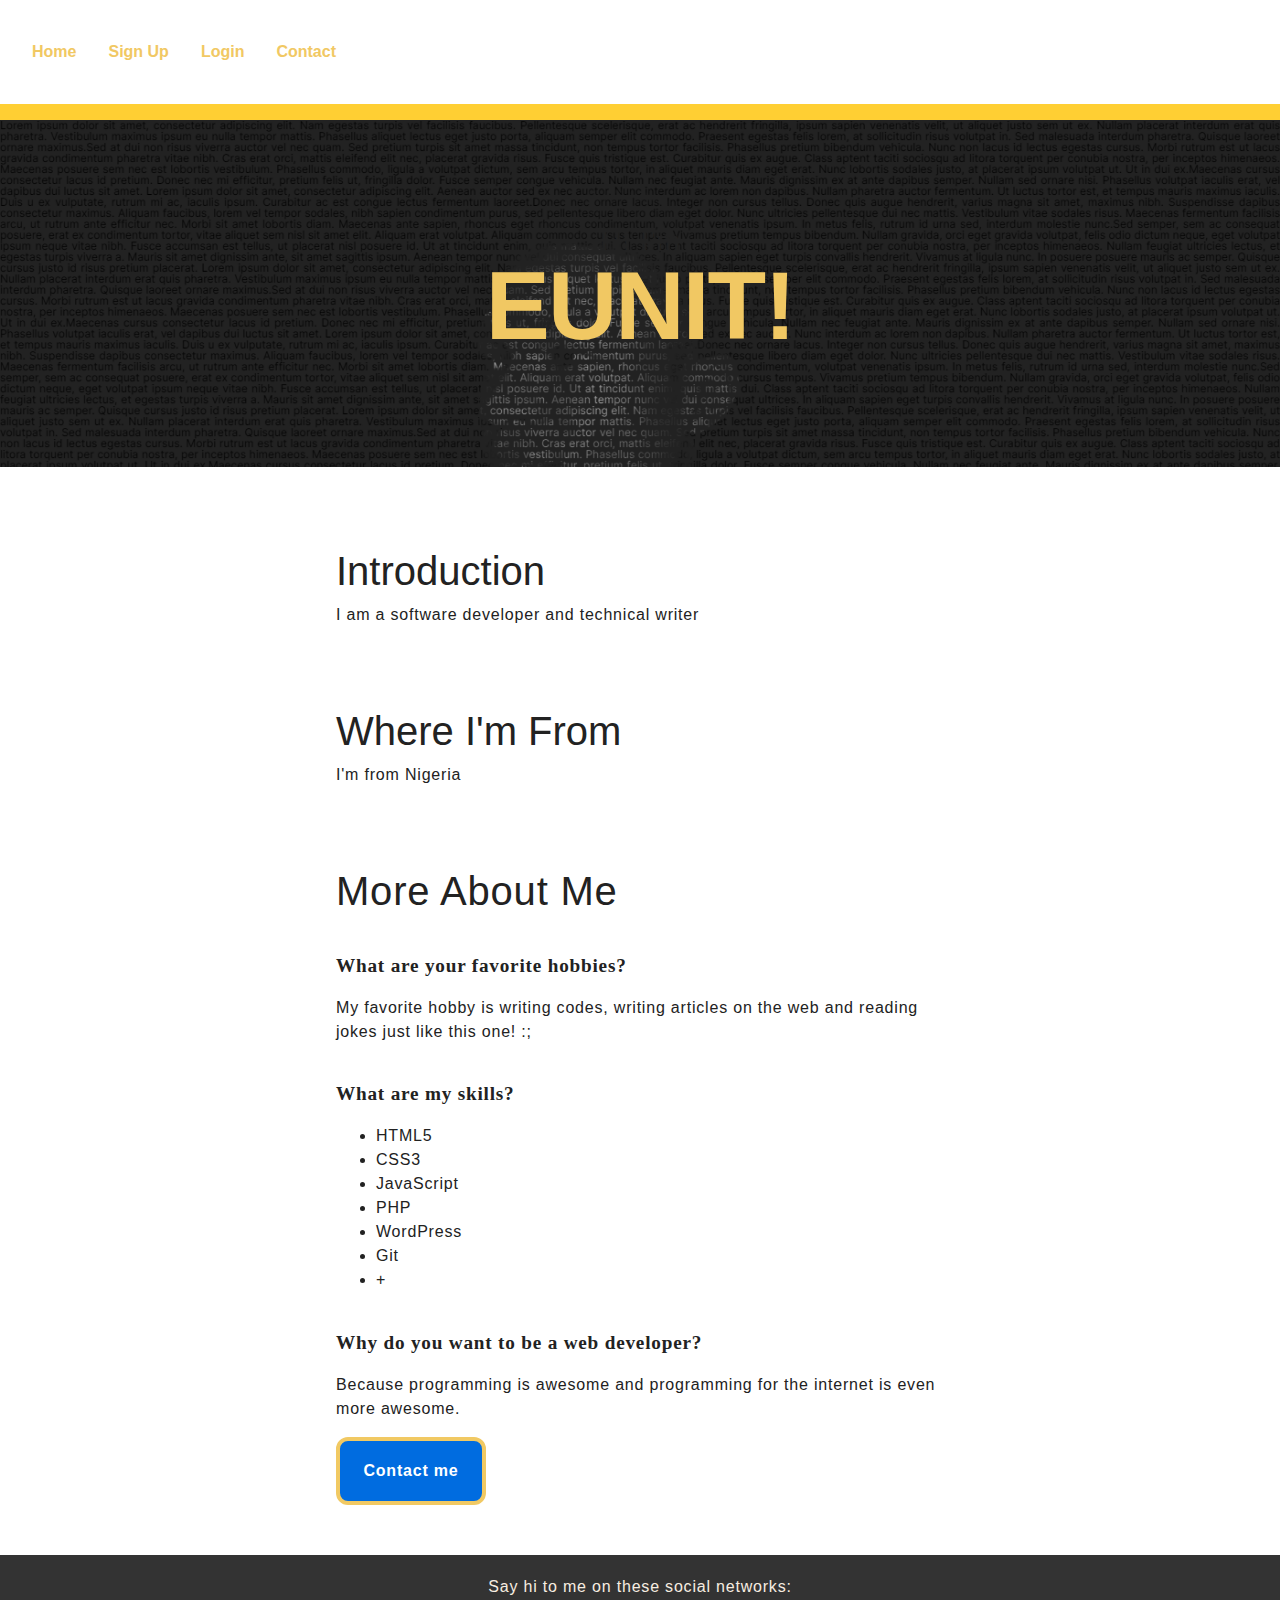
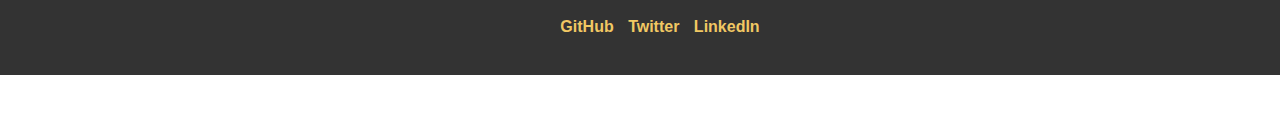
<file: index.html>
<!DOCTYPE html>
<html lang="en">

	<head>
		<meta charset="UTF-8">
		<meta name="viewport" content="width=device-width, initial-scale=1.0">
		<meta http-equiv="X-UA-Compatible" content="ie=edge">
		<meta name="Description" content="Enter your description here" />
		<link rel="stylesheet" href="https://cdnjs.cloudflare.com/ajax/libs/twitter-bootstrap/4.6.0/css/bootstrap.min.css">
		<link rel="stylesheet" href="https://cdnjs.cloudflare.com/ajax/libs/font-awesome/5.15.4/css/all.min.css">
		<link rel="stylesheet" href="assets/css/style.css">
		<title>Index</title>
	</head>

	<body>
		<div class="navbar">
			<ul class="nav grey lighten-4 py-4">
				<li class="nav-item">
					<a class="nav-link active" href="index.html">Home</a>
				</li>
				<li class="nav-item">
					<a class="nav-link" href="signup.html">Sign Up</a>
				</li>
				<li class="nav-item">
					<a class="nav-link" href="login.html">Login</a>
				</li>
				<li class="nav-item">
					<a class="nav-link" href="#contact">Contact</a>
				</li>
			</ul>
		</div>


		<header class="masthead">
			<p class="masthead-intro">Hi I'm</p>
			<h1 class="masthead-heading">Eunit!</h1>
		</header>
		<section class="introduction-section">
			<h1>Introduction</h1>
			<p>I am a software developer and technical writer</p>
		</section>
		<section class="location-section">
			<h1>Where I'm From</h1>
			<p>I'm from Nigeria </p>
		</section>
		<section class="questions-section">
			<h1>More About Me</h1>
			<h2>What are your favorite hobbies?</h2>
			<p>My favorite hobby is writing codes, writing articles on the web and reading jokes just like this one! :; </p>
			<h2>What are my skills?</h2>
			<p>
			<ul>
				<li>HTML5</li>
				<li>CSS3</li>
				<li>JavaScript</li>
				<li>PHP</li>
				<li>WordPress</li>
				<li>Git</li>
				<li>+</li>
			</ul>

			</p>

			<h2>Why do you want to be a web developer?</h2>
			<p>Because programming is awesome and programming for the internet is even more awesome.</p>

			<div id="contact">
				<a href="contact.html">
					<div class="contact-btn">Contact me</div>
				</a>
			</div>
		</section>


		<footer class="content-footer">
			<p>Say hi to me on these social networks:</p>
			<ul class="social">
				<li><a class="css-is-deranged" href="https://github.com/eunit99">GitHub</a></li>
				<li><a class="css-is-deranged" href="https://twitter.com/eunit99">Twitter</a></li>
				<li><a class="css-is-deranged" href="https://linkedin.com/ineunit99">LinkedIn</a></li>
			</ul>

		</footer>



		<script src="https://cdnjs.cloudflare.com/ajax/libs/jquery/3.5.1/jquery.slim.min.js"></script>
		<script src="https://cdnjs.cloudflare.com/ajax/libs/popper.js/1.16.1/umd/popper.min.js"></script>
		<script src="https://cdnjs.cloudflare.com/ajax/libs/twitter-bootstrap/4.6.0/js/bootstrap.min.js"></script>
	</body>

</html>
</file>
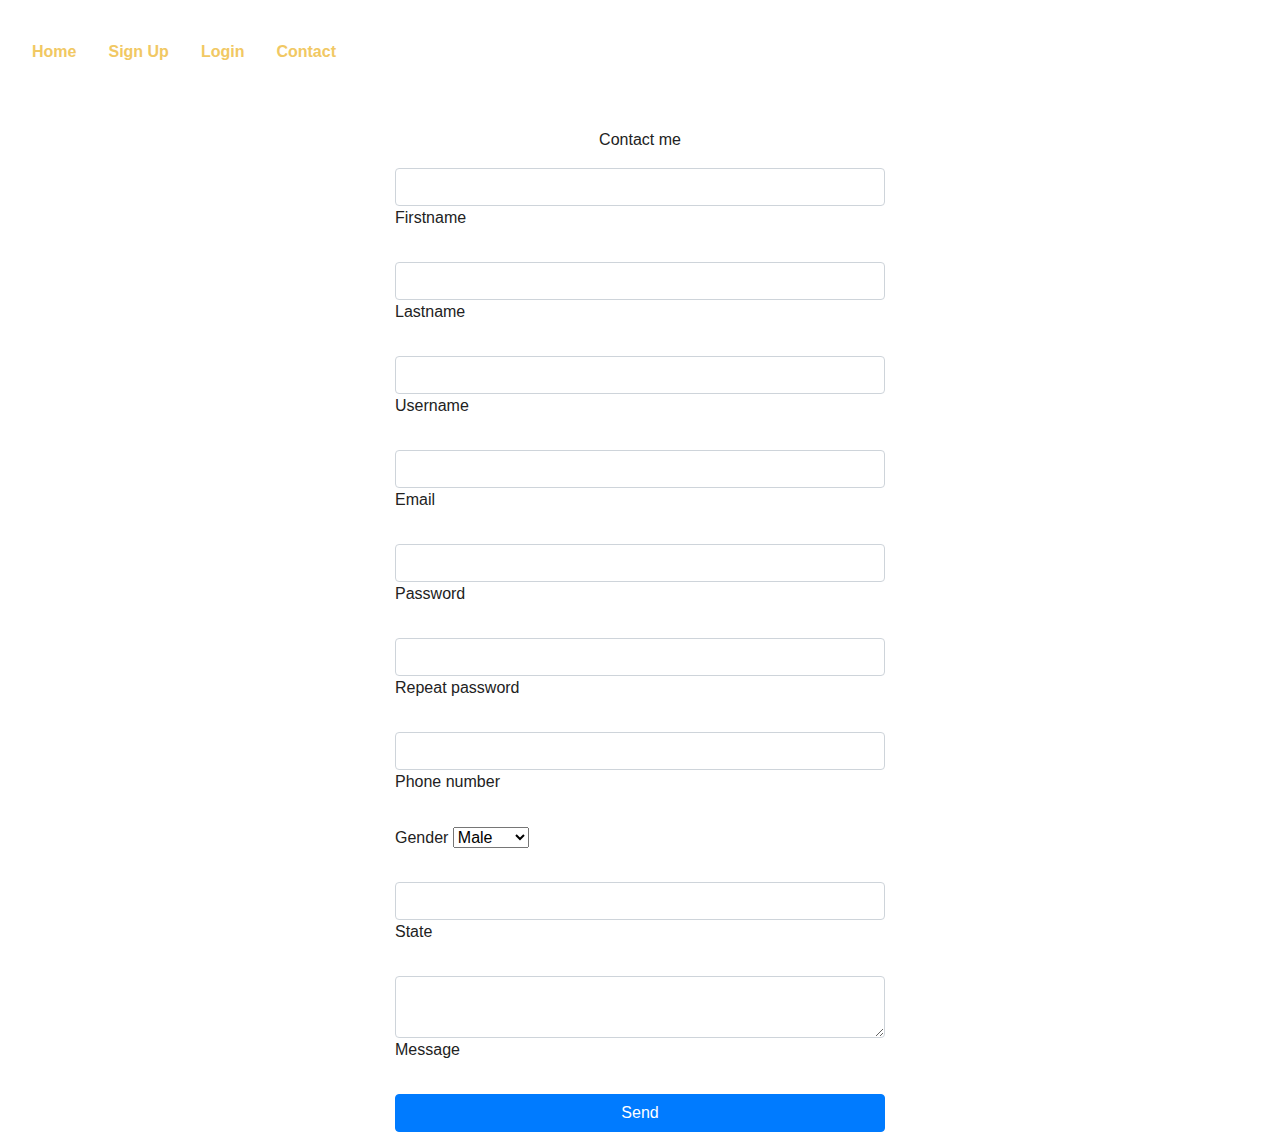
<file: contact.html>
<!DOCTYPE html>
<html lang="en">

	<head>
		<meta charset="UTF-8">
		<meta name="viewport" content="width=device-width, initial-scale=1.0">
		<meta http-equiv="X-UA-Compatible" content="ie=edge">
		<meta name="Description" content="Enter your description here" />
		<link rel="stylesheet" href="https://cdnjs.cloudflare.com/ajax/libs/twitter-bootstrap/4.6.0/css/bootstrap.min.css">
		<link rel="stylesheet" href="https://cdnjs.cloudflare.com/ajax/libs/font-awesome/5.15.4/css/all.min.css">
		<link rel="stylesheet" href="assets/css/style.css">
		<title>Contact</title>
	</head>

	<body>

		<div class="navbar">
			<ul class="nav grey lighten-4 py-4">
				<li class="nav-item">
					<a class="nav-link active" href="index.html">Home</a>
				</li>
				<li class="nav-item">
					<a class="nav-link" href="signup.html">Sign Up</a>
				</li>
				<li class="nav-item">
					<a class="nav-link" href="login.html">Login</a>
				</li>
				<li class="nav-item">
					<a class="nav-link" href="#contact">Contact</a>
				</li>
			</ul>
		</div>


		<div class="container container-width mt-4">
			<div class="row mt-4">
				<div class="col">


					<!-- Pills content -->
					<div class="tab-content">

						<div class="tab-pane fade show active" id="pills-register" role="tabpanel" aria-labelledby="tab-register">
							<form>
								<div class="text-center mb-3">
									<p>Contact me</p>
								</div>


								<!-- Name input -->
								<div class="form-outline mb-4">
									<input type="text" id="registerName" class="form-control" />
									<label class="form-label" for="registerName">Firstname</label>
								</div>

								<div class="form-outline mb-4">
									<input type="text" id="" class="form-control" />
									<label class="form-label" for="registerName">Lastname</label>
								</div>

								<!-- Username input -->
								<div class="form-outline mb-4">
									<input type="text" id="registerUsername" class="form-control" />
									<label class="form-label" for="registerUsername">Username</label>
								</div>

								<!-- Email input -->
								<div class="form-outline mb-4">
									<input type="email" id="registerEmail" class="form-control" />
									<label class="form-label" for="registerEmail">Email</label>
								</div>

								<!-- Password input -->
								<div class="form-outline mb-4">
									<input type="password" id="registerPassword" class="form-control" />
									<label class="form-label" for="registerPassword">Password</label>
								</div>

								<!-- Repeat Password input -->
								<div class="form-outline mb-4">
									<input type="password" id="registerRepeatPassword" class="form-control" />
									<label class="form-label" for="registerRepeatPassword">Repeat password</label>
								</div>

								<!-- Phone input -->
								<div class="form-outline mb-4">
									<input type="number" id="" class="form-control" />
									<label class="form-label" for="registerUsername">Phone number</label>
								</div>

								<!-- Gender input -->
								<div class="form-outline mb-4">
									<label class="form-label" for="registerPassword">Gender</label>
									<select name="gender" id="">
										<option value="Male">Male</option>
										<option value="Female">Female</option>
									</select>
								</div>

								<!-- State input -->
								<div class="form-outline mb-4">
									<input type="text" id="" class="form-control" />
									<label class="form-label" for="">State</label>
								</div>

								<!-- State input -->
								<div class="form-outline mb-4">
									<textarea type="text" id="" class="form-control"></textarea>
									<label class="form-label" for="">Message</label>
								</div>

								<!-- Submit button -->
								<button type="submit" class="btn btn-primary btn-block mb-3">Send</button>
							</form>
						</div>
					</div>
					<!-- Pills content -->
				</div>
			</div>
		</div>
		<script src="https://cdnjs.cloudflare.com/ajax/libs/jquery/3.5.1/jquery.min.js"></script>
		<script src="https://cdnjs.cloudflare.com/ajax/libs/popper.js/1.16.1/umd/popper.min.js"></script>
		<script src="https://cdnjs.cloudflare.com/ajax/libs/twitter-bootstrap/4.6.0/js/bootstrap.min.js"></script>
	</body>

</html>
</file>
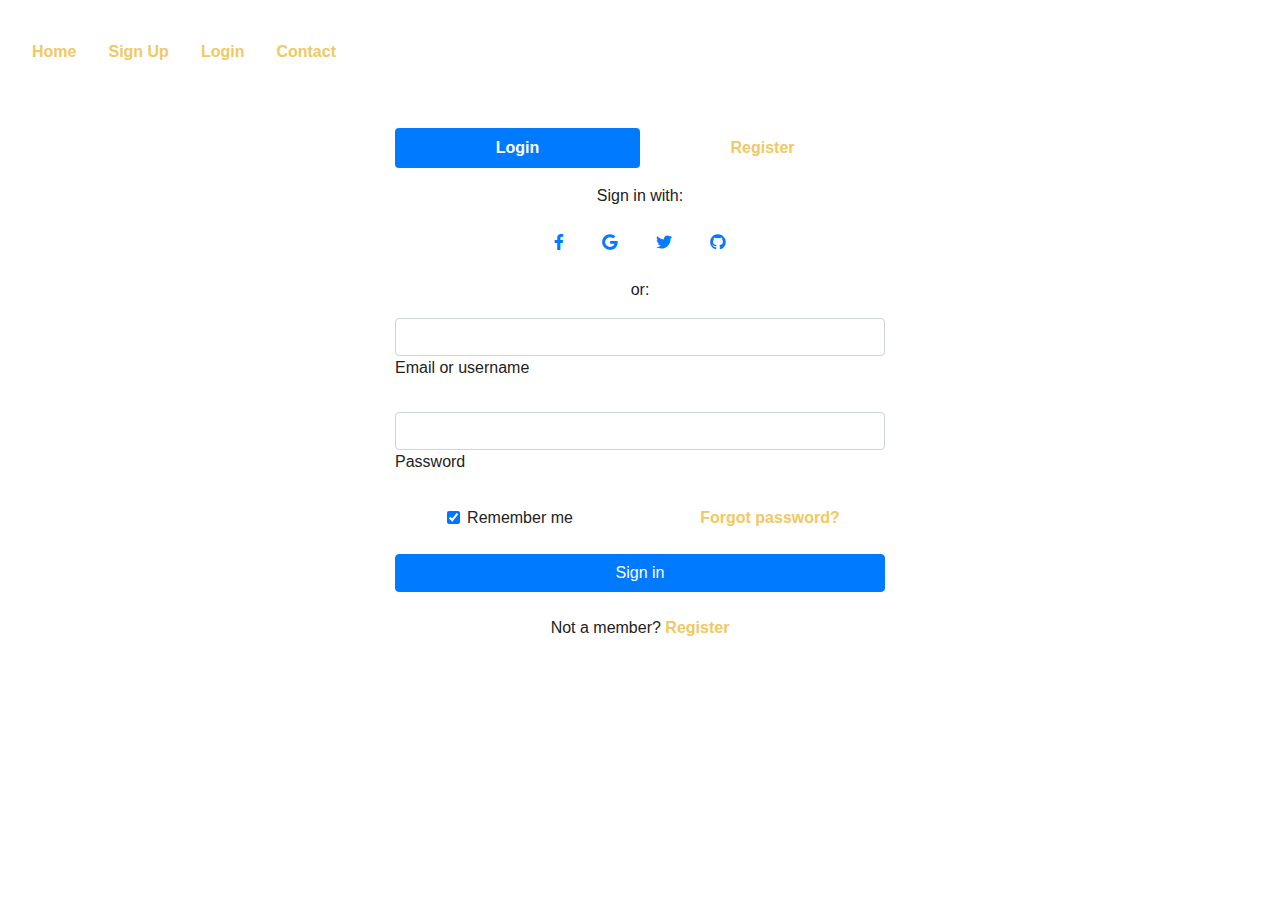
<file: login.html>
<!DOCTYPE html>
<html lang="en">

	<head>
		<meta charset="UTF-8">
		<meta name="viewport" content="width=device-width, initial-scale=1.0">
		<meta http-equiv="X-UA-Compatible" content="ie=edge">
		<meta name="Description" content="Enter your description here" />
		<link rel="stylesheet" href="https://cdnjs.cloudflare.com/ajax/libs/twitter-bootstrap/4.6.0/css/bootstrap.min.css">
		<link rel="stylesheet" href="https://cdnjs.cloudflare.com/ajax/libs/font-awesome/5.15.4/css/all.min.css">
		<link rel="stylesheet" href="assets/css/style.css">
		<title>Login</title>
	</head>

	<body>

		<div class="navbar">
			<ul class="nav grey lighten-4 py-4">
				<li class="nav-item">
					<a class="nav-link active" href="index.html">Home</a>
				</li>
				<li class="nav-item">
					<a class="nav-link" href="signup.html">Sign Up</a>
				</li>
				<li class="nav-item">
					<a class="nav-link" href="login.html">Login</a>
				</li>
				<li class="nav-item">
					<a class="nav-link" href="#contact">Contact</a>
				</li>
			</ul>
		</div>

		<div class="container container-width mt-4">
			<div class="row mt-4">
				<div class="col">
					<!-- Pills navs -->
					<ul class="nav nav-pills nav-justified mb-3" id="ex1" role="tablist">
						<li class="nav-item" role="presentation">
							<a class="nav-link active" id="tab-login" data-mdb-toggle="pill" href="#pills-login" role="tab"
								aria-controls="pills-login" aria-selected="true">Login</a>
						</li>
						<li class="nav-item" role="presentation">
							<a class="nav-link" id="tab-register" data-mdb-toggle="pill" href="signup.html" role="tab"
								aria-controls="pills-register" aria-selected="false">Register</a>
						</li>
					</ul>
					<!-- Pills navs -->

					<!-- Pills content -->
					<div class="tab-content">
						<div class="tab-pane fade show active" id="pills-login" role="tabpanel" aria-labelledby="tab-login">
							<form>
								<div class="text-center mb-3">
									<p>Sign in with:</p>
									<button type="button" class="btn btn-link btn-floating mx-1">
										<i class="fab fa-facebook-f"></i>
									</button>

									<button type="button" class="btn btn-link btn-floating mx-1">
										<i class="fab fa-google"></i>
									</button>

									<button type="button" class="btn btn-link btn-floating mx-1">
										<i class="fab fa-twitter"></i>
									</button>

									<button type="button" class="btn btn-link btn-floating mx-1">
										<i class="fab fa-github"></i>
									</button>
								</div>

								<p class="text-center">or:</p>

								<!-- Email input -->
								<div class="form-outline mb-4">
									<input type="email" id="loginName" class="form-control" />
									<label class="form-label" for="loginName">Email or username</label>
								</div>

								<!-- Password input -->
								<div class="form-outline mb-4">
									<input type="password" id="loginPassword" class="form-control" />
									<label class="form-label" for="loginPassword">Password</label>
								</div>

								<!-- 2 column grid layout -->
								<div class="row mb-4">
									<div class="col-md-6 d-flex justify-content-center">
										<!-- Checkbox -->
										<div class="form-check mb-3 mb-md-0">
											<input class="form-check-input" type="checkbox" value="" id="loginCheck" checked />
											<label class="form-check-label" for="loginCheck"> Remember me </label>
										</div>
									</div>

									<div class="col-md-6 d-flex justify-content-center">
										<!-- Simple link -->
										<a href="#!">Forgot password?</a>
									</div>
								</div>

								<!-- Submit button -->
								<button type="submit" class="btn btn-primary btn-block mb-4">Sign in</button>

								<!-- Register buttons -->
								<div class="text-center">
									<p>Not a member? <a href="signup.html">Register</a></p>
								</div>
							</form>
						</div>
						<div class="tab-pane fade" id="pills-register" role="tabpanel" aria-labelledby="tab-register">
							<form>
								<div class="text-center mb-3">
									<p>Sign up with:</p>
									<button type="button" class="btn btn-link btn-floating mx-1">
										<i class="fab fa-facebook-f"></i>
									</button>

									<button type="button" class="btn btn-link btn-floating mx-1">
										<i class="fab fa-google"></i>
									</button>

									<button type="button" class="btn btn-link btn-floating mx-1">
										<i class="fab fa-twitter"></i>
									</button>

									<button type="button" class="btn btn-link btn-floating mx-1">
										<i class="fab fa-github"></i>
									</button>
								</div>

								<p class="text-center">or:</p>

								<!-- Name input -->
								<div class="form-outline mb-4">
									<input type="text" id="registerName" class="form-control" />
									<label class="form-label" for="registerName">Name</label>
								</div>

								<!-- Username input -->
								<div class="form-outline mb-4">
									<input type="text" id="registerUsername" class="form-control" />
									<label class="form-label" for="registerUsername">Username</label>
								</div>

								<!-- Email input -->
								<div class="form-outline mb-4">
									<input type="email" id="registerEmail" class="form-control" />
									<label class="form-label" for="registerEmail">Email</label>
								</div>

								<!-- Password input -->
								<div class="form-outline mb-4">
									<input type="password" id="registerPassword" class="form-control" />
									<label class="form-label" for="registerPassword">Password</label>
								</div>

								<!-- Repeat Password input -->
								<div class="form-outline mb-4">
									<input type="password" id="registerRepeatPassword" class="form-control" />
									<label class="form-label" for="registerRepeatPassword">Repeat password</label>
								</div>

								<!-- Checkbox -->
								<div class="form-check d-flex justify-content-center mb-4">
									<input class="form-check-input me-2" type="checkbox" value="" id="registerCheck" checked
										aria-describedby="registerCheckHelpText" />
									<label class="form-check-label" for="registerCheck">
										I have read and agree to the terms
									</label>
								</div>

								<!-- Submit button -->
								<button type="submit" class="btn btn-primary btn-block mb-3">Sign in</button>
							</form>
						</div>
					</div>
					<!-- Pills content -->
				</div>
			</div>
		</div>
		<script src="https://cdnjs.cloudflare.com/ajax/libs/jquery/3.5.1/jquery.min.js"></script>
		<script src="https://cdnjs.cloudflare.com/ajax/libs/popper.js/1.16.1/umd/popper.min.js"></script>
		<script src="https://cdnjs.cloudflare.com/ajax/libs/twitter-bootstrap/4.6.0/js/bootstrap.min.js"></script>
	</body>

</html>
</file>
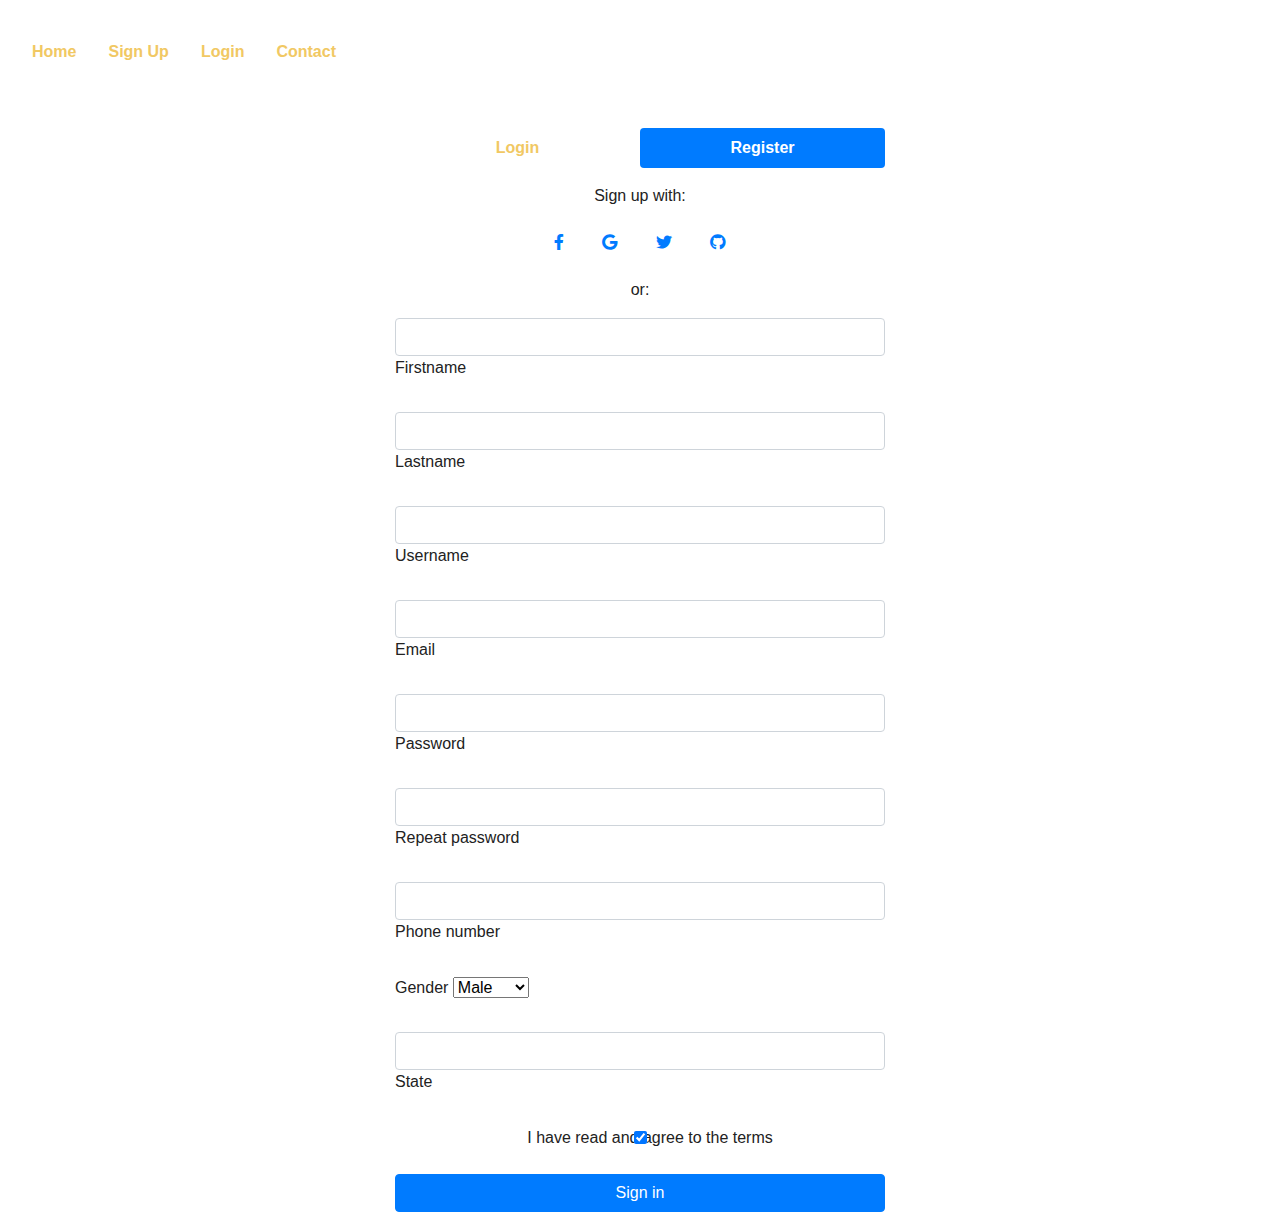
<file: signup.html>
<!DOCTYPE html>
<html lang="en">

	<head>
		<meta charset="UTF-8">
		<meta name="viewport" content="width=device-width, initial-scale=1.0">
		<meta http-equiv="X-UA-Compatible" content="ie=edge">
		<meta name="Description" content="Enter your description here" />
		<link rel="stylesheet" href="https://cdnjs.cloudflare.com/ajax/libs/twitter-bootstrap/4.6.0/css/bootstrap.min.css">
		<link rel="stylesheet" href="https://cdnjs.cloudflare.com/ajax/libs/font-awesome/5.15.4/css/all.min.css">
		<link rel="stylesheet" href="assets/css/style.css">
		<title>Sign Up</title>
	</head>

	<body>


		<div class="navbar">
			<ul class="nav grey lighten-4 py-4">
				<li class="nav-item">
					<a class="nav-link active" href="index.html">Home</a>
				</li>
				<li class="nav-item">
					<a class="nav-link" href="signup.html">Sign Up</a>
				</li>
				<li class="nav-item">
					<a class="nav-link" href="login.html">Login</a>
				</li>
				<li class="nav-item">
					<a class="nav-link" href="#contact">Contact</a>
				</li>
			</ul>
		</div>


		<div class="container container-width mt-4">
			<div class="row mt-4">
				<div class="col">
					<!-- Pills navs -->
					<ul class="nav nav-pills nav-justified mb-3" id="ex1" role="tablist">
						<li class="nav-item" role="presentation">
							<a href="login.html" class="nav-link" id="tab-login" data-mdb-toggle="pill" role="tab"
								aria-controls="pills-login" aria-selected="true">Login</a>
						</li>
						<li class="nav-item" role="presentation">
							<a class="nav-link active" id="tab-register" data-mdb-toggle="pill" href="#pills-register" role="tab"
								aria-controls="pills-register" aria-selected="false">Register</a>
						</li>
					</ul>
					<!-- Pills navs -->

					<!-- Pills content -->
					<div class="tab-content">
						<div class="tab-pane fade" id="pills-login" role="tabpanel" aria-labelledby="tab-login">
							<form>
								<div class="text-center mb-3">
									<p>Sign in with:</p>
									<button type="button" class="btn btn-link btn-floating mx-1">
										<i class="fab fa-facebook-f"></i>
									</button>

									<button type="button" class="btn btn-link btn-floating mx-1">
										<i class="fab fa-google"></i>
									</button>

									<button type="button" class="btn btn-link btn-floating mx-1">
										<i class="fab fa-twitter"></i>
									</button>

									<button type="button" class="btn btn-link btn-floating mx-1">
										<i class="fab fa-github"></i>
									</button>
								</div>

								<p class="text-center">or:</p>

								<!-- Email input -->
								<div class="form-outline mb-4">
									<input type="email" id="loginName" class="form-control" />
									<label class="form-label" for="loginName">Email or username</label>
								</div>

								<!-- Password input -->
								<div class="form-outline mb-4">
									<input type="password" id="loginPassword" class="form-control" />
									<label class="form-label" for="loginPassword">Password</label>
								</div>

								<!-- 2 column grid layout -->
								<div class="row mb-4">
									<div class="col-md-6 d-flex justify-content-center">
										<!-- Checkbox -->
										<div class="form-check mb-3 mb-md-0">
											<input class="form-check-input" type="checkbox" value="" id="loginCheck" checked />
											<label class="form-check-label" for="loginCheck"> Remember me </label>
										</div>
									</div>

									<div class="col-md-6 d-flex justify-content-center">
										<!-- Simple link -->
										<a href="#!">Forgot password?</a>
									</div>
								</div>

								<!-- Submit button -->
								<button href="login.html" type="submit" class="btn btn-primary btn-block mb-4">Sign in</button>

								<!-- Register buttons -->
								<div class="text-center">
									<p>Not a member? <a href="#!">Register</a></p>
								</div>
							</form>
						</div>
						<div class="tab-pane fade show active" id="pills-register" role="tabpanel" aria-labelledby="tab-register">
							<form>
								<div class="text-center mb-3">
									<p>Sign up with:</p>
									<button type="button" class="btn btn-link btn-floating mx-1">
										<i class="fab fa-facebook-f"></i>
									</button>

									<button type="button" class="btn btn-link btn-floating mx-1">
										<i class="fab fa-google"></i>
									</button>

									<button type="button" class="btn btn-link btn-floating mx-1">
										<i class="fab fa-twitter"></i>
									</button>

									<button type="button" class="btn btn-link btn-floating mx-1">
										<i class="fab fa-github"></i>
									</button>
								</div>

								<p class="text-center">or:</p>

								<!-- Name input -->
								<div class="form-outline mb-4">
									<input type="text" id="registerName" class="form-control" />
									<label class="form-label" for="registerName">Firstname</label>
								</div>

								<div class="form-outline mb-4">
									<input type="text" id="registerName" class="form-control" />
									<label class="form-label" for="registerName">Lastname</label>
								</div>

								<!-- Username input -->
								<div class="form-outline mb-4">
									<input type="text" id="registerUsername" class="form-control" />
									<label class="form-label" for="registerUsername">Username</label>
								</div>

								<!-- Email input -->
								<div class="form-outline mb-4">
									<input type="email" id="registerEmail" class="form-control" />
									<label class="form-label" for="registerEmail">Email</label>
								</div>

								<!-- Password input -->
								<div class="form-outline mb-4">
									<input type="password" id="registerPassword" class="form-control" />
									<label class="form-label" for="registerPassword">Password</label>
								</div>

								<!-- Repeat Password input -->
								<div class="form-outline mb-4">
									<input type="password" id="registerRepeatPassword" class="form-control" />
									<label class="form-label" for="registerRepeatPassword">Repeat password</label>
								</div>

								<!-- Phone input -->
								<div class="form-outline mb-4">
									<input type="number" id="" class="form-control" />
									<label class="form-label" for="registerUsername">Phone number</label>
								</div>

								<!-- Gender input -->
								<div class="form-outline mb-4">
									<label class="form-label" for="registerPassword">Gender</label>
									<select name="gender" id="">
										<option value="Male">Male</option>
										<option value="Female">Female</option>
									</select>
								</div>

								<!-- State input -->
								<div class="form-outline mb-4">
									<input type="text" id="" class="form-control" />
									<label class="form-label" for="">State</label>
								</div>


								<!-- Checkbox -->
								<div class="form-check d-flex justify-content-center mb-4">
									<input class="form-check-input me-2" type="checkbox" value="" id="registerCheck" checked
										aria-describedby="registerCheckHelpText" />
									<label class="form-check-label" for="registerCheck">
										I have read and agree to the terms
									</label>
								</div>

								<!-- Submit button -->
								<button href="login.html" type="submit" class="btn btn-primary btn-block mb-3">Sign in</button>
							</form>
						</div>
					</div>
					<!-- Pills content -->
				</div>
			</div>
		</div>
		<script src="https://cdnjs.cloudflare.com/ajax/libs/jquery/3.5.1/jquery.min.js"></script>
		<script src="https://cdnjs.cloudflare.com/ajax/libs/popper.js/1.16.1/umd/popper.min.js"></script>
		<script src="https://cdnjs.cloudflare.com/ajax/libs/twitter-bootstrap/4.6.0/js/bootstrap.min.js"></script>
	</body>

</html>
</file>
<file: assets/css/style.css>
html {
	scroll-behavior: smooth;
}

body {
	/* Typography Declarations */
	color: #222222;
	font-size: 1em;
	font-family: "Open Sans", "Helvetica Neue", sans-serif;
	margin: 0;
	padding: 0;
	box-sizing: border-box;
}

.container-width {
	max-width: 520px;
}

.content-footer,
.masthead-heading,
.masthead-intro {
	text-align: center;
}

.masthead {
	padding: 6em 0;
	background-image: url('https://i.imgur.com/yGmrlyg.jpg');
	background-size: cover;
	background-repeat: no-repeat;
	border-top: solid 1em #FFCF33;
}

.masthead-intro {
	/* Layout Declarations */
	margin-bottom: 0.1em;
	/* Typography Declarations */
	font-family: "Gentium Book Basic", Georgia, serif;
	font-size: 2em;
}

.masthead-heading {
	/* Layout Declarations */
	color: #F1C863;
	margin-top: -0.2em;
	/* Typography Declarations */
	font-family: "Open Sans", "Helvetica Neue", sans-serif;
	font-weight: bold;
	font-size: 6em;
	letter-spacing: -0.02em;
	text-transform: uppercase;
}

.introduction-section,
.location-section,
.questions-section {
	max-width: 38em;
	margin-left: auto;
	margin-right: auto;
	margin-top: 2em;
}

.introduction-section>p,
.location-section>p,
.questions-section,
.content-footer>p {
	/* Typography Declarations */
	font-weight: 300;
	letter-spacing: 0.05em;
}

.questions-section>h2 {
	font-family: "Gentium Book Basic", Georgia, serif;
	font-size: 1.2em;
	font-weight: bold;
	/* Layout */
	margin: 2em 0 1em 0;
}

section>h1 {
	margin-top: 2em;
}

.content-footer,
.masthead-heading,
.masthead-intro {
	text-align: center;
}

.masthead {
	padding: 6em 0;
	background-image: url('../images/eunit99.jpg');
	background-size: cover;
	background-repeat: no-repeat;
	border-top: solid 1em #FFCF33;
}

.masthead-intro {
	margin-bottom: 0.1em;
	font-family: "Gentium Book Basic", Georgia, serif;
	font-size: 2em;
}

.masthead-heading {
	margin-top: -0.2em;
	font-family: "Open Sans", "Helvetica Neue", sans-serif;
	font-weight: bold;
	font-size: 6em;
	letter-spacing: -0.02em;
	text-transform: uppercase;
}

.introduction>p,
.location>p,
.content-footer>p {
	/* Typography Declarations */
	font-weight: 300;
	letter-spacing: 0.05em;
}

h2 {
	/* Typography Declarations */
	font-family: "Gentium Book Basic", Georgia, serif;
	font-size: 1.2em;
	font-weight: bold;
}

.introduction-section,
.location-section,
.questions-section {
	max-width: 38em;
	margin-left: auto;
	margin-right: auto;
	margin-top: 2em;
}

.content-footer {
	margin: 50px 0;
	padding: 20px 0;
	text-align: center;
	background-color: #333;
	text-decoration: none;
}

.social>li {
	display: inline-block;
	margin: 0 5px;
}

.content-footer>p {
	color: #F7EDE1;
}

a, a:active, a:hover, a:focus {
	font-weight: bold;
	text-decoration: none !important;
	color: #F1C863;
}

@media only screen and (max-width: 500px) {
	.masthead {
		padding: 3em 0;
	}

	.masthead-heading {
		font-size: 3em;
	}

	.content-footer {
		padding: 2em 2.5em;
	}
}

.divider:after,
.divider:before {
	content: "";
	flex: 1;
	height: 1px;
	background: #eee;
}

.h-custom {
	height: calc(100% - 73px);
}

.contact-btn {
	border-radius: 12px;
	-webkit-border-radius: 12px;
	-moz-border-radius: 12px;
	-ms-border-radius: 12px;
	-o-border-radius: 12px;
	border: 4px solid rgb(241, 201, 99);
	background-color: #006ce0;
	color: #fff;
	max-width: 150px;
	padding: 18px;
	text-align: center;
	cursor: pointer;
}

@media (max-width: 450px) {
	.h-custom {
		height: 100%;
	}
}
</file>
